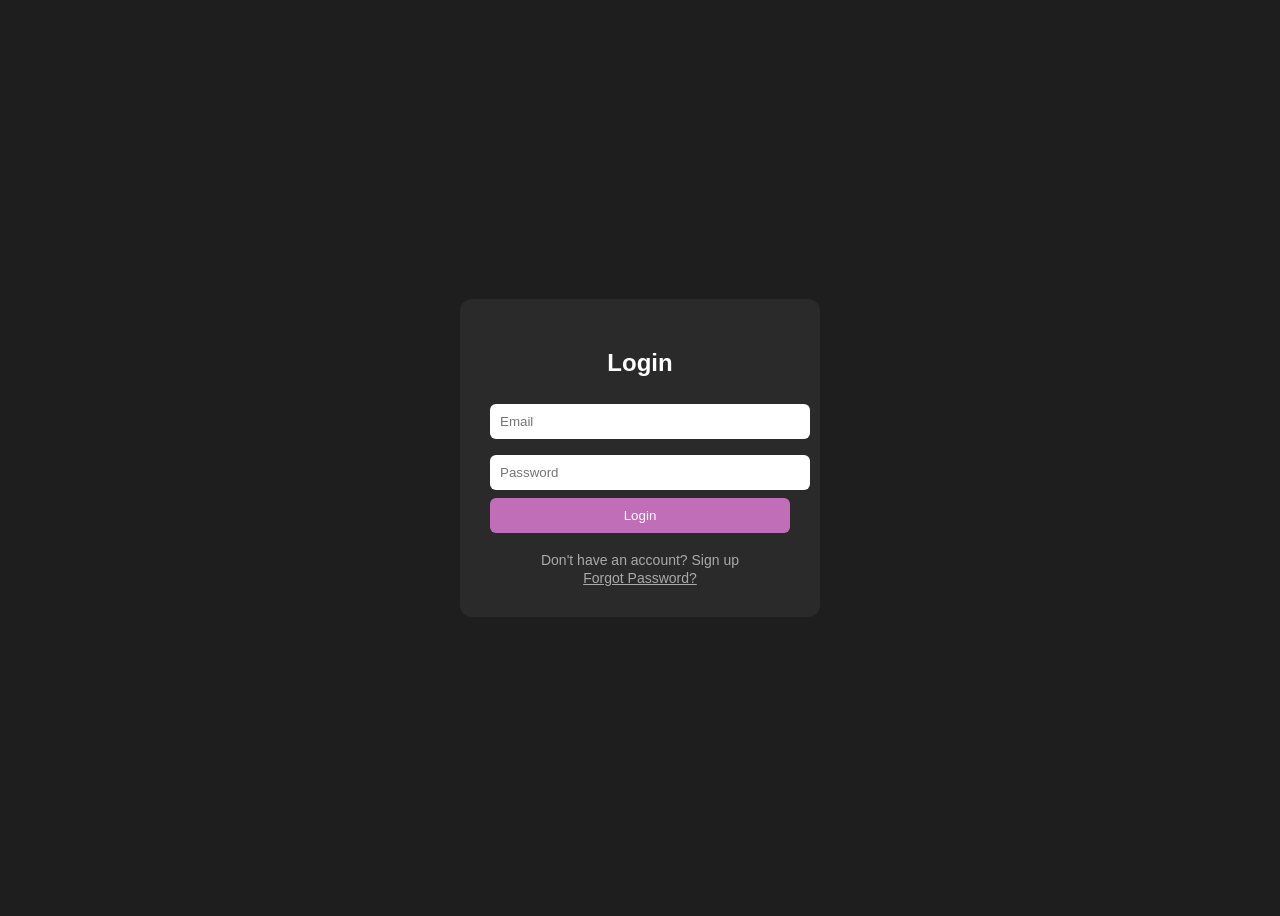
<file: src/main/resources/static/auth.html>
<!DOCTYPE html>
<html>
<head>
  <title>Auth</title>
  <style>
    body {
      font-family: Arial;
      background: #1e1e1e;
      color: white;
      display: flex;
      justify-content: center;
      align-items: center;
      height: 100vh;
    }

    .card {
      background: #2a2a2a;
      padding: 30px;
      border-radius: 12px;
      width: 300px;
      text-align: center;
    }

    input {
      width: 100%;
      padding: 10px;
      margin: 8px 0;
      border-radius: 6px;
      border: none;
    }

    button {
      width: 100%;
      padding: 10px;
      background: #c16eb9;
      color: white;
      border: none;
      border-radius: 6px;
      cursor: pointer;
    }

    a {
      color: #aaa;
      cursor: pointer;
      font-size: 14px;
    }
  </style>
</head>
<body>

<div class="card">
  <h2 id="title">Login</h2>

  <input id="email" placeholder="Email">
  <input id="password" type="password" placeholder="Password">

  <button onclick="submitForm()">Login</button>

  <br><br>

  <a onclick="toggleMode()">Don't have an account? Sign up</a>
  <br>
  <a href="/forgot.html">Forgot Password?</a>
</div>

<script>
let isSignup = false;

function toggleMode() {
  isSignup = !isSignup;

  document.getElementById("title").innerText = isSignup ? "Signup" : "Login";
  document.querySelector("button").innerText = isSignup ? "Signup" : "Login";
  document.querySelector("a").innerText = isSignup 
    ? "Already have an account? Login" 
    : "Don't have an account? Signup";
}

function submitForm() {
  const email = document.getElementById("email").value;
  const password = document.getElementById("password").value;

  const url = isSignup ? '/auth/signup' : '/auth/login';

  fetch(url, {
    method: 'POST',
    headers: {'Content-Type': 'application/json'},
    body: JSON.stringify({ email, password })
  })
  .then(res => res.text())
  .then(data => {
    if (data === "Login successful") {
      localStorage.setItem("loggedIn", "true");
      localStorage.setItem("userEmail", email); // important for later
      window.location.href = "/index.html";
    } else {
      alert(data);
    }
  });

}
</script>

</body>
</html>
</file>
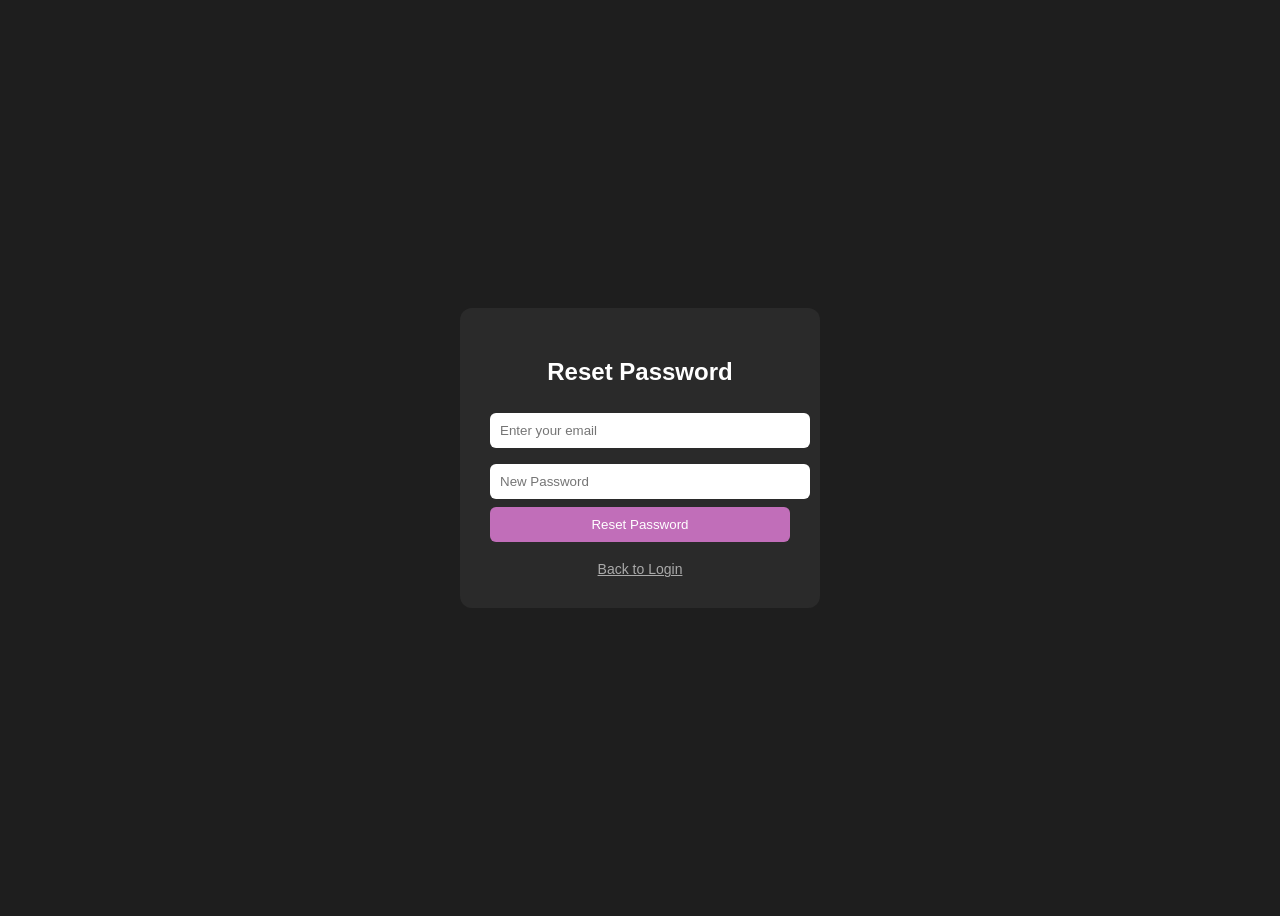
<file: src/main/resources/static/forgot.html>
<!DOCTYPE html>
<html>
<head>
  <title>Reset Password</title>
  <style>
    body {
      font-family: Arial;
      background: #1e1e1e;
      color: white;
      display: flex;
      justify-content: center;
      align-items: center;
      height: 100vh;
    }

    .card {
      background: #2a2a2a;
      padding: 30px;
      border-radius: 12px;
      width: 300px;
      text-align: center;
    }

    input {
      width: 100%;
      padding: 10px;
      margin: 8px 0;
      border-radius: 6px;
      border: none;
    }

    button {
      width: 100%;
      padding: 10px;
      background: #c16eb9;
      color: white;
      border: none;
      border-radius: 6px;
      cursor: pointer;
    }

    a {
      color: #aaa;
      cursor: pointer;
      font-size: 14px;
    }
  </style>
</head>
<body>

<div class="card">
  <h2>Reset Password</h2>

  <input id="email" placeholder="Enter your email">
  <input id="password" type="password" placeholder="New Password">

  <button onclick="reset()">Reset Password</button>

  <br><br>

  <a href="/auth.html">Back to Login</a>
</div>

<script>
function reset() {
  fetch('/auth/forgot', {
    method: 'POST',
    headers: {'Content-Type': 'application/json'},
    body: JSON.stringify({
      email: document.getElementById("email").value,
      password: document.getElementById("password").value
    })
  })
  .then(res => res.text())
  .then(data => {
    alert(data);
    if (data === "Password reset successful") {
      window.location.href = "/auth.html";
    }
  });
}
</script>

</body>
</html>
</file>
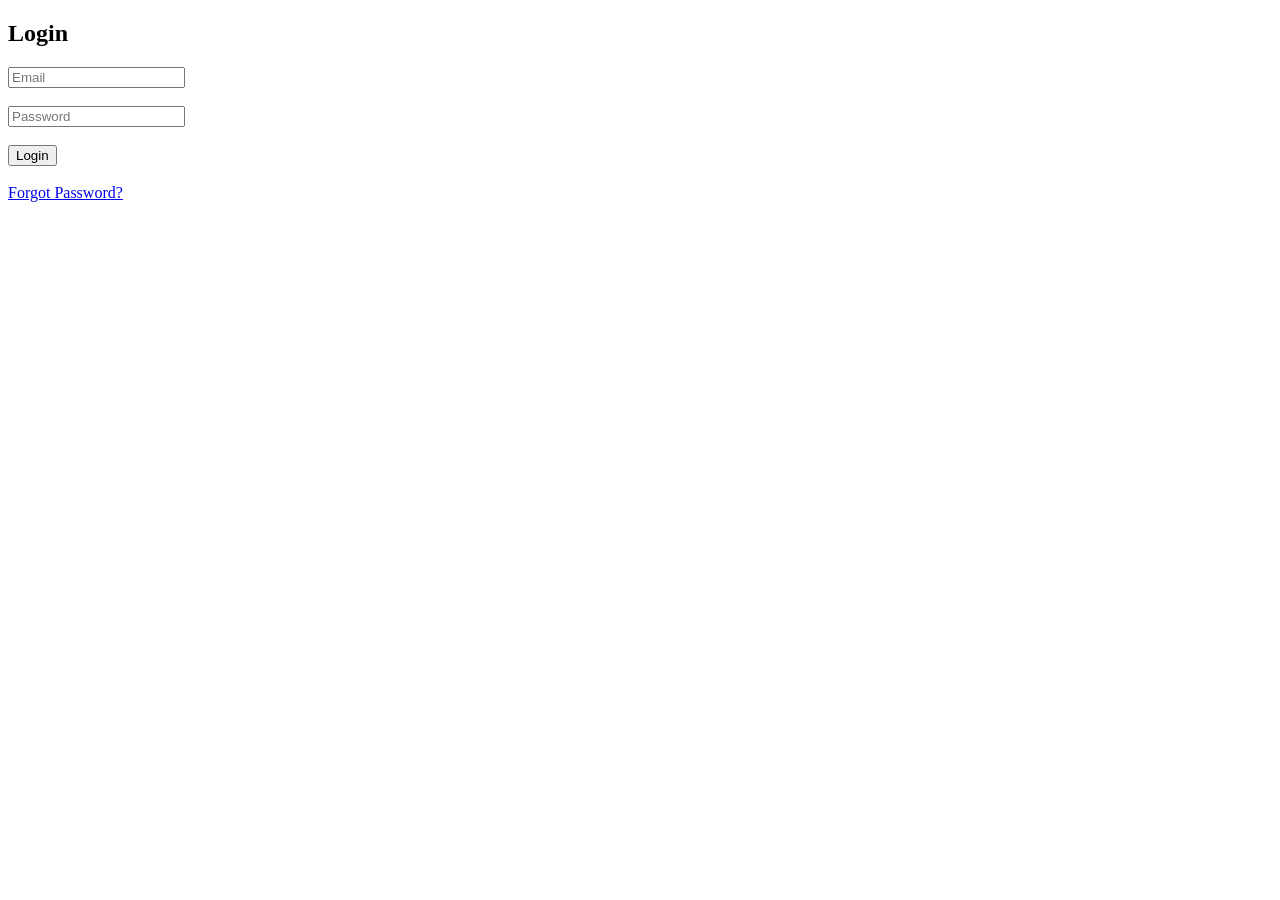
<file: src/main/resources/static/login.html>
<!DOCTYPE html>
<html>
<head>
    <title>Login</title>
</head>
<body>

<h2>Login</h2>

<input id="email" placeholder="Email"><br><br>
<input id="password" type="password" placeholder="Password"><br><br>

<button onclick="login()">Login</button>

<br><br>

<!-- ✅ Forgot Password Link -->
<a href="/forgot.html">Forgot Password?</a>

<script>
function login() {
  fetch('/auth/login', {
    method: 'POST',
    headers: {'Content-Type': 'application/json'},
    body: JSON.stringify({
      email: document.getElementById("email").value,
      password: document.getElementById("password").value
    })
  })
  .then(res => res.text())
  .then(data => {
    if (data === "Login successful") {
      localStorage.setItem("loggedIn", "true");
      window.location.href = "/";
    } else {
      alert(data);
    }
  });
}
</script>

</body>
</html>
</file>
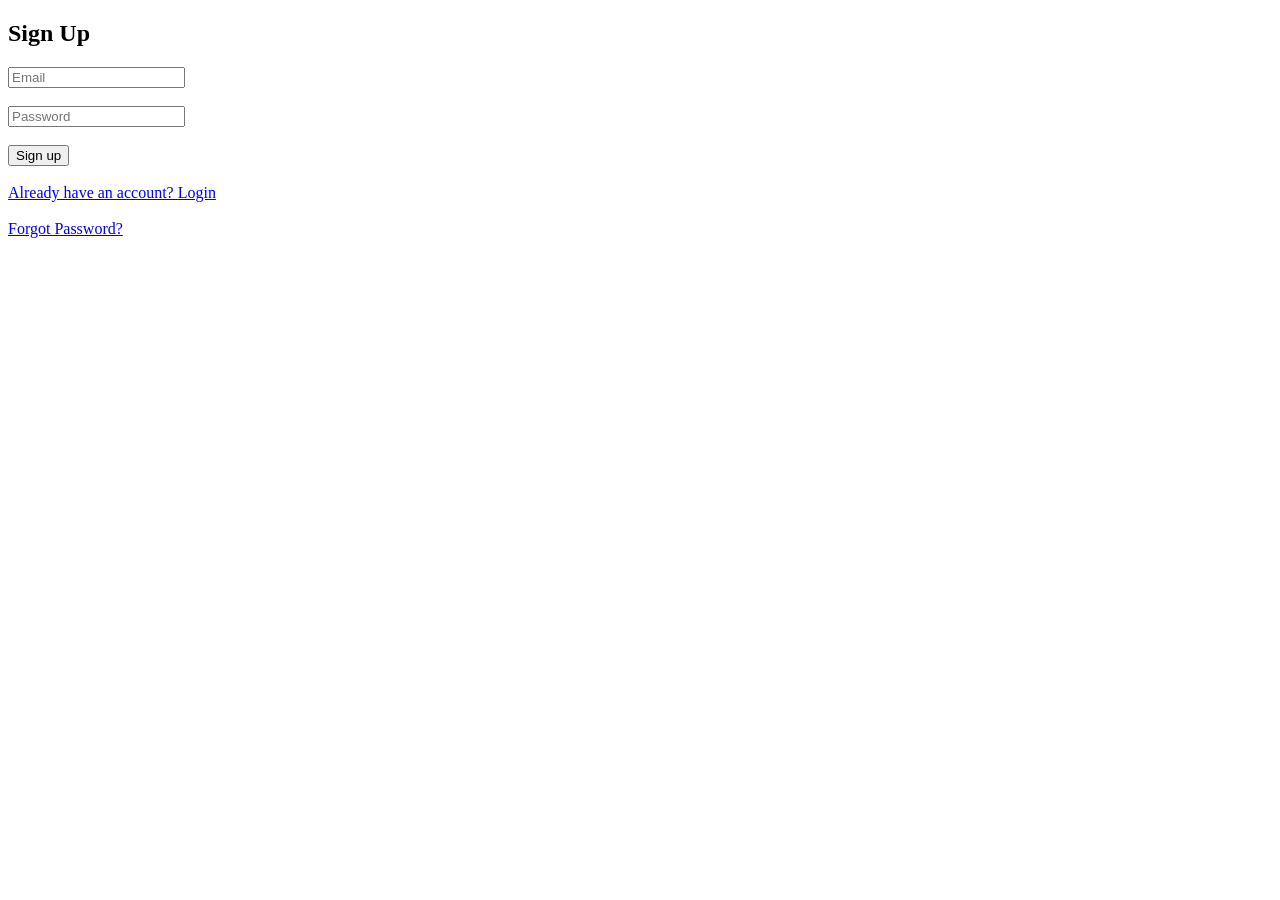
<file: src/main/resources/static/signup.html>
<!DOCTYPE html>
<html>
<head>
    <title>Auth</title>
</head>
<body>

<h2 id="title">Sign Up</h2>

<!-- EMAIL -->
<input id="email" placeholder="Email"><br><br>

<!-- PASSWORD -->
<input id="password" type="password" placeholder="Password"><br><br>

<!-- BUTTON -->
<button onclick="submitForm()">Sign up</button>

<br><br>

<!-- TOGGLE -->
<a href="#" onclick="toggleMode()">Already have an account? Login</a>

<br><br>

<!-- FORGOT PASSWORD -->
<a href="/forgot.html">Forgot Password?</a>

<script>
let isSignup = true;

function toggleMode() {
  isSignup = !isSignup;

  document.getElementById("title").innerText = isSignup ? "Signup" : "Login";
  document.querySelector("button").innerText = isSignup ? "Signup" : "Login";
  document.querySelector("a").innerText = isSignup 
    ? "Already have an account? Login" 
    : "Don't have an account? Signup";
}

function submitForm() {
  const url = isSignup ? '/auth/signup' : '/auth/login';

  fetch(url, {
    method: 'POST',
    headers: {'Content-Type': 'application/json'},
    body: JSON.stringify({
      email: document.getElementById("email").value,
      password: document.getElementById("password").value
    })
  })
  .then(res => res.text())
  .then(data => {
    if (data === "Login successful") {
      localStorage.setItem("loggedIn", "true");
      window.location.href = "/";
    } else {
      alert(data);
    }
  });
}
</script>

</body>
</html>
</file>
